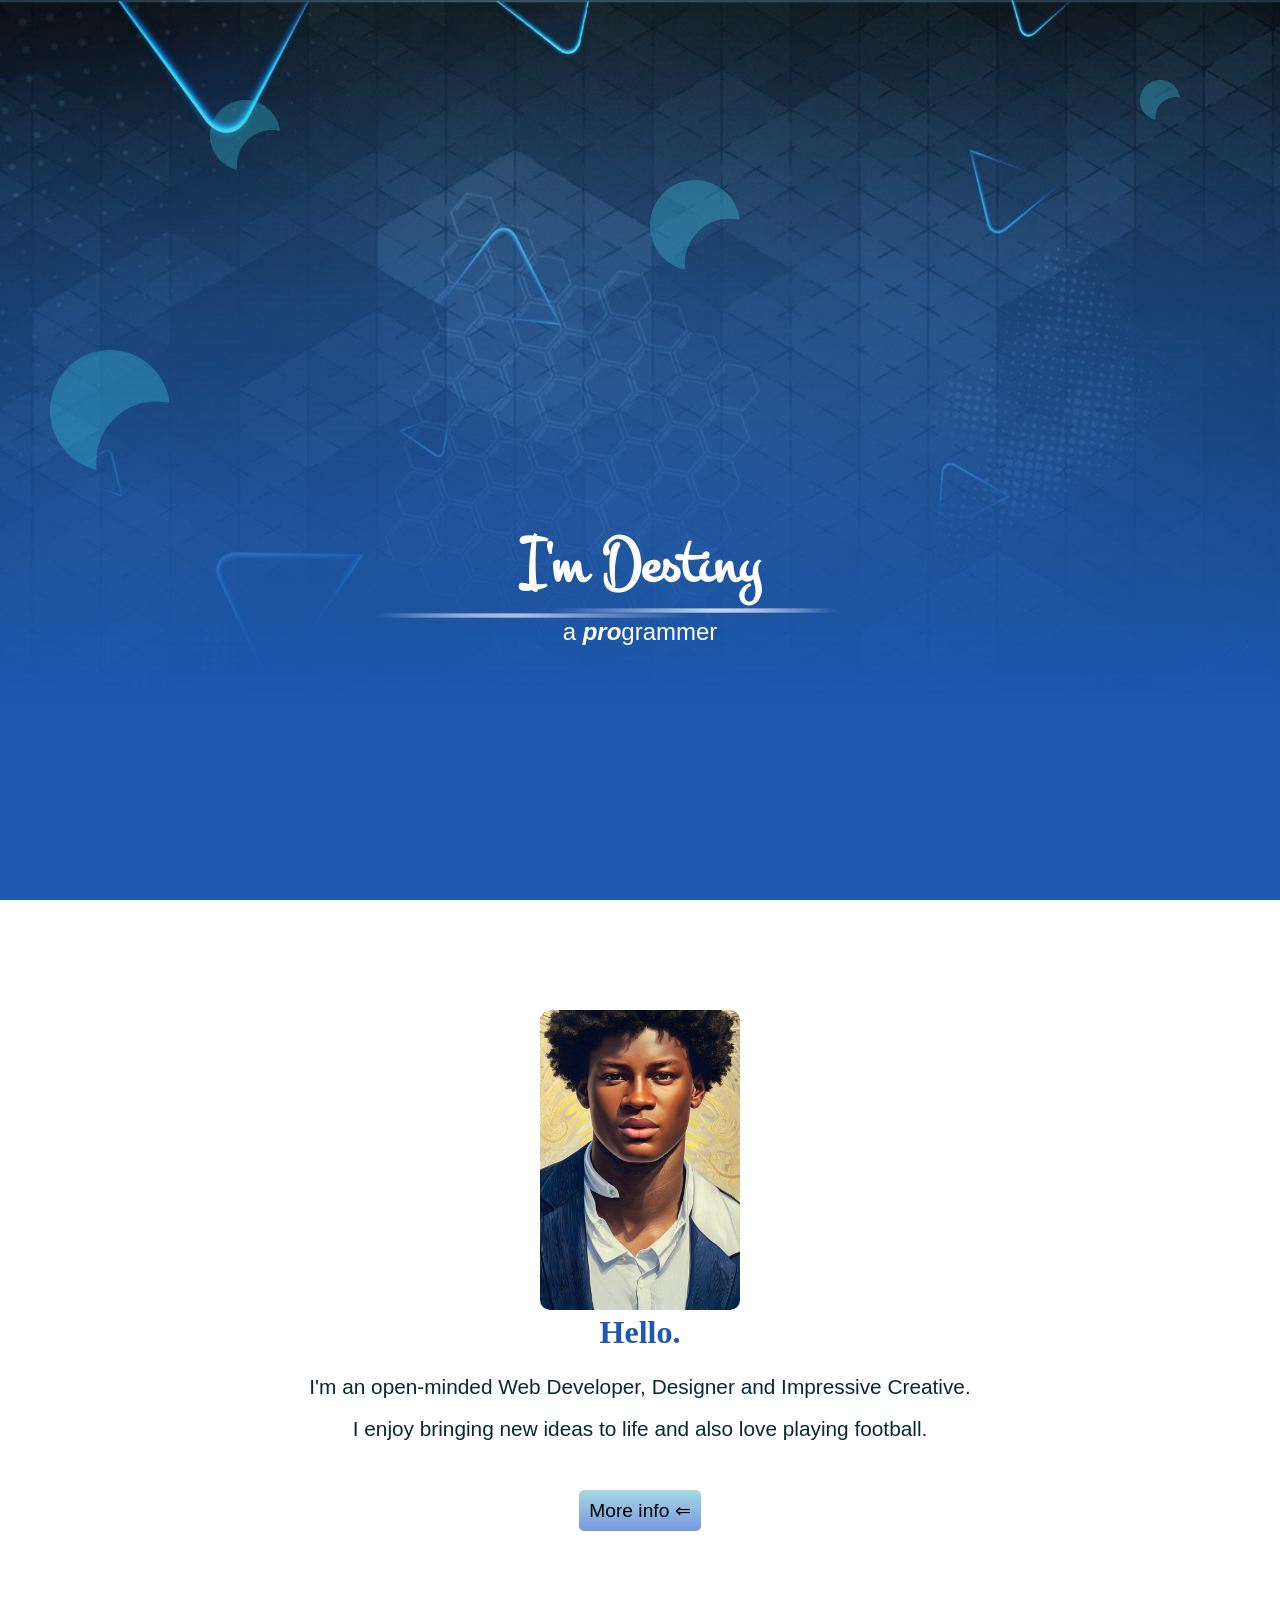
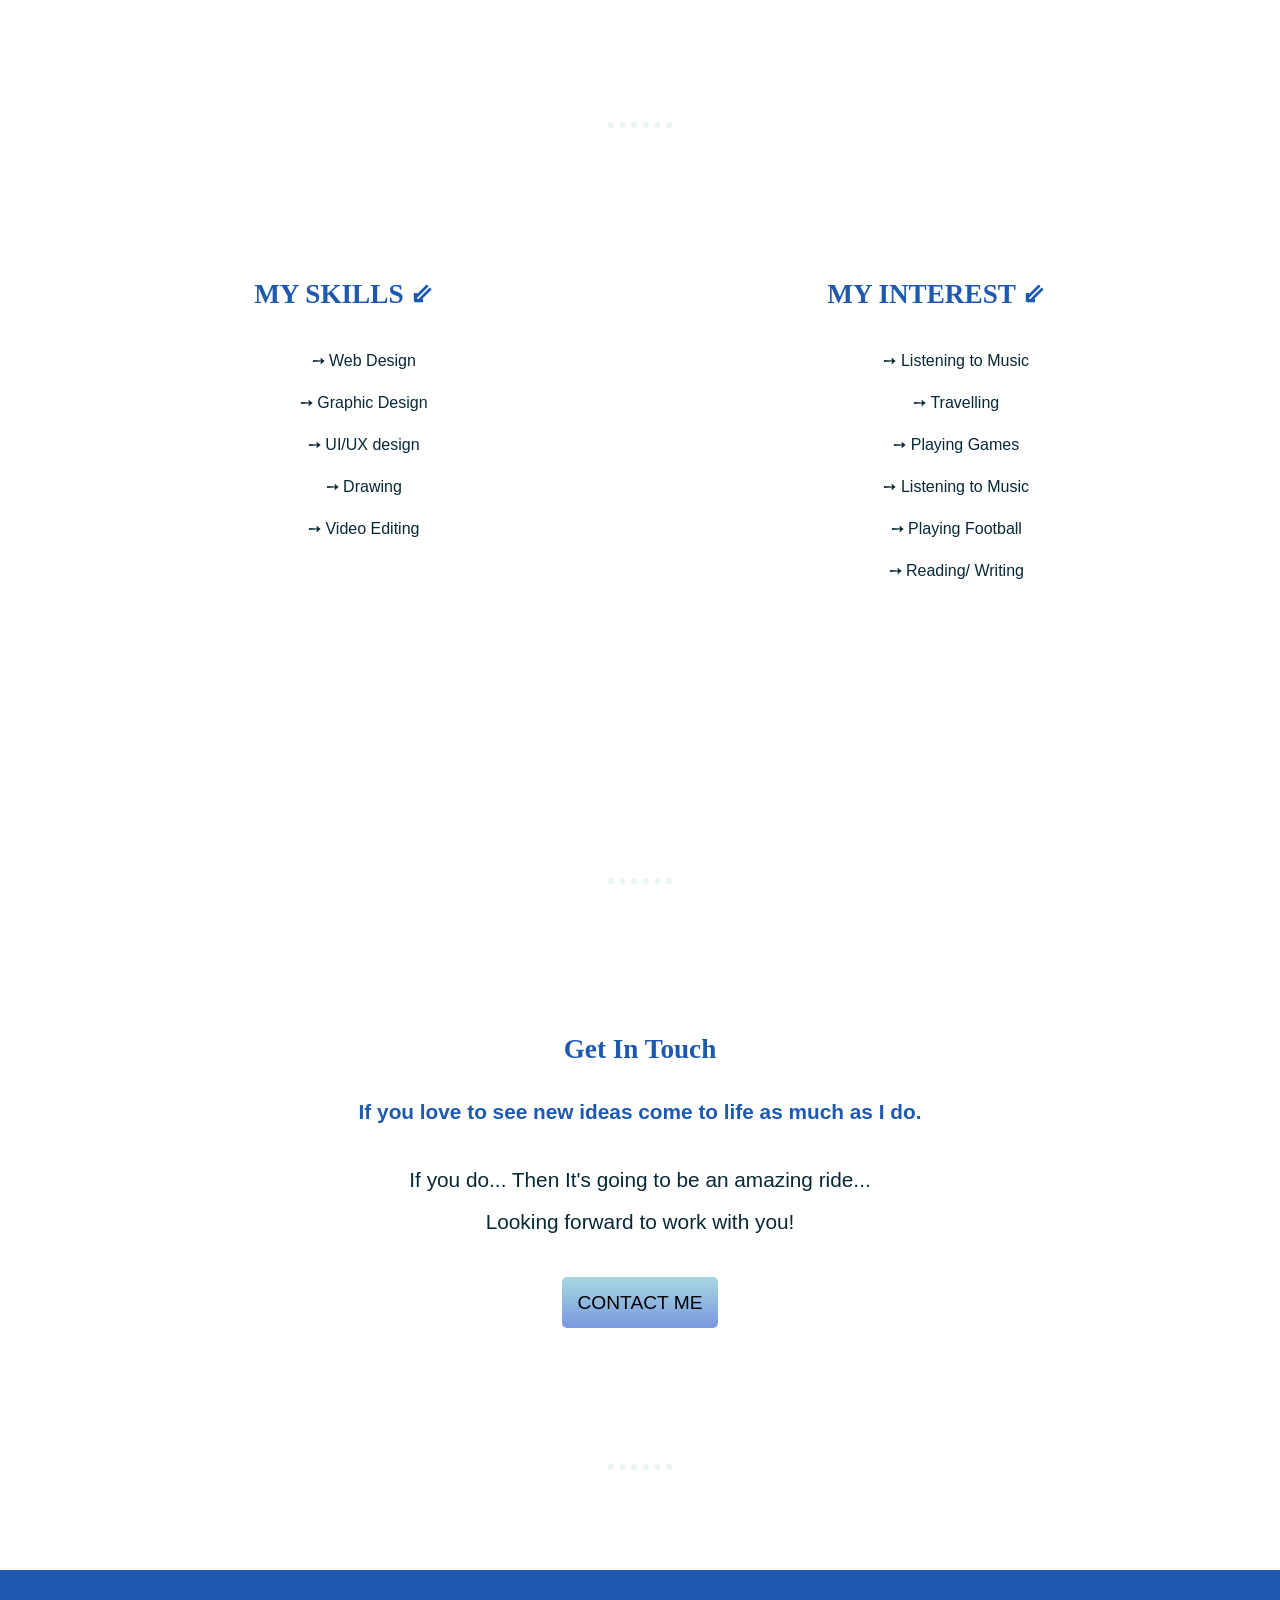
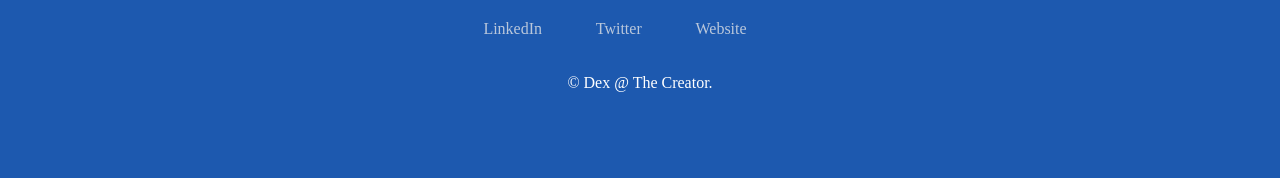
<file: index.html>
<!DOCTYPE html>
<html lang="en">

<head>
  <meta charset="UTF-8">
  <meta name="viewport" content="width=device-width, initial-scale=1.0">
  <title>Personal Website</title>
  <link  rel="stylesheet" type="text/css" href="main.css"/>
<link rel="preconnect" href="https://fonts.googleapis.com">
<link rel="preconnect" href="https://fonts.gstatic.com" crossorigin>
<link href="https://fonts.googleapis.com/css2?family=Montez&family=Pangolin&family=Playwrite+NZ+Basic:wght@100..400&family=Ribeye+Marrow&display=swap" rel="stylesheet">


</head>

<body>

  <div class="container">

  <!-- first layout arrangement! -->
  <section class="layout1 layout ">
    <img src="images/shape2.png" width="120px" height="120px" class="adjust1 move"/>
    <img src="images/shape2.png" width="70px" height="70px" class="adjust2 move"/>
    <img src="images/shape2.png" width="90px" height="90px" class="adjust3 move"/>
    <img src="images/shape2.png" width="40px" height="40px" class="adjust4 move"/>


    <div class="inside">
    <h1> I'm Destiny</h1>
    <img  src="images/line1.png" width="500px" height="5px"/>
    <img  src="images/line2.png" width="600px" height="5px"/>
    <p> a <span>pro</span>grammer</p>
    </div>

    </section>


 <!-- hero layout arrangement -->

   <div id="rearrange">
     <img src="images/profile.jpeg" alt="" width="200px" height="300px">
      <h2> Hello.</h2>
        <p>I'm an open-minded Web Developer, Designer and Impressive Creative. <br />I enjoy bringing new ideas to life and also love playing football. </p> 
        <a href="./moreinfo.html">More info &lArr; </a>
      </div>
    
    <hr>

     <!-- Aside layout arrangement -->
<article class="aside">
      <div class="experience together">
            <h3 class="blend"> MY SKILLS &swArr; </h3>
        
    <ul>
      <li> &#10137; Web Design </li>
      <li> &#10137; Graphic Design </li>
      <li> &#10137; UI/UX design </li>
      <li> &#10137; Drawing </li>
      <li> &#10137; Video Editing </li>
    </ul>
      </div>


      <div class="interest together">
        <h3 class="blend"> MY INTEREST &swArr; </h3>
            <ul>
        <li> &#10137; Listening to Music</li>
        <li> &#10137; Travelling</li>
        <li>  &#10137; Playing Games</li>
        <li> &#10137; Listening to Music</li>
        <li> &#10137; Playing Football</li>
        <li> &#10137; Reading/ Writing</li>
    </ul>
      </div>
    </article>

<hr>

<div class="contact-me">
        <h2>Get In Touch</h2>
        <h3>If you love to see new ideas come to life as much as I do.</h3>
        <p class="contact-message"> If you do... Then It's going to be an amazing ride... <br />Looking forward to work with you!  </p>
        <a class="btn" href="desdo530@gmail.com">CONTACT ME</a>
      </div>
  
<hr>

<footer class="bottom-container">
    <a class="footer-link" href="">LinkedIn</a>
    <a class="footer-link" href="">Twitter</a>
    <a class="footer-link" href="">Website</a>
    <p class="copyright">© Dex @ The Creator.</p>
</footer>
  

</div>
</body>
</html>
</file>
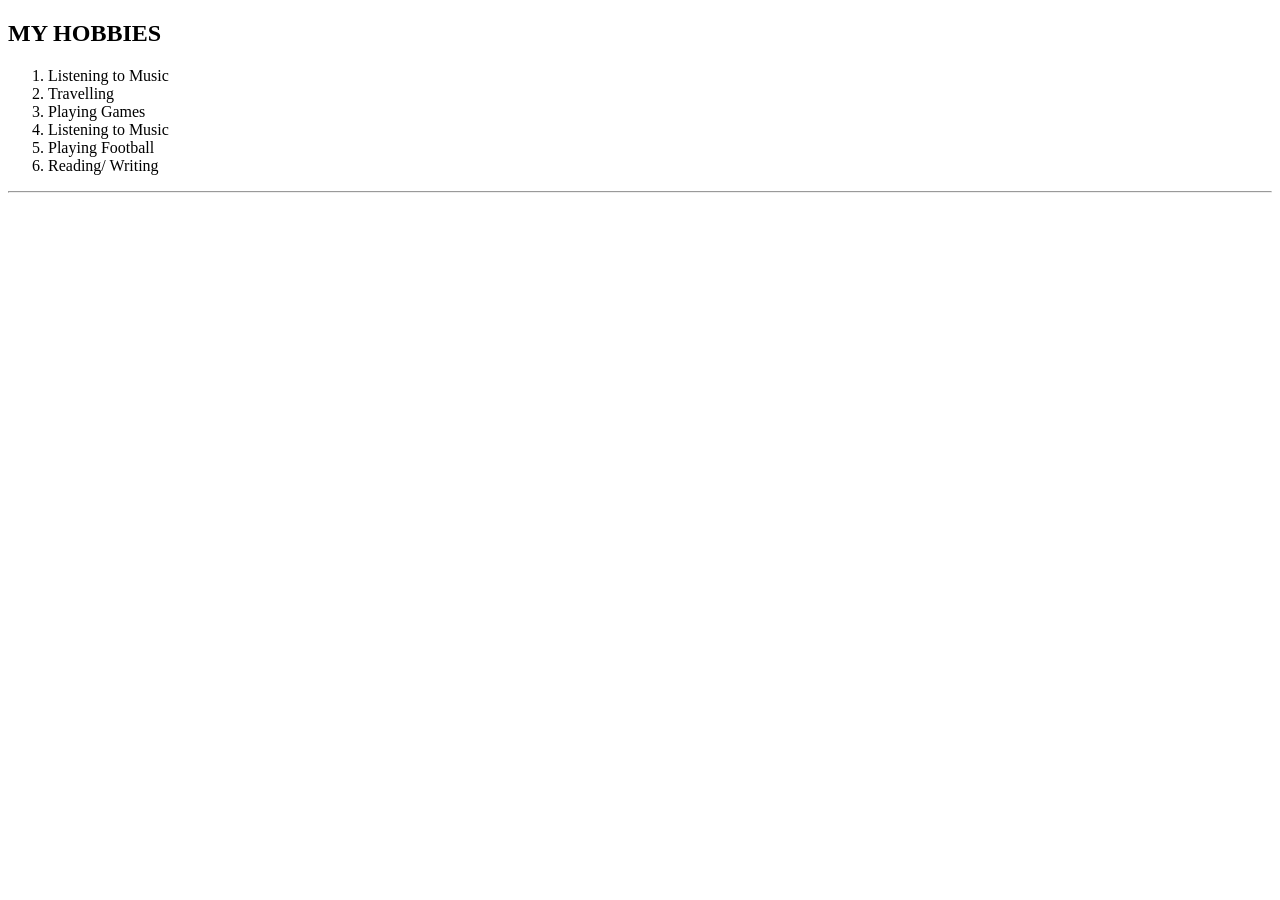
<file: know-more.html>
<!DOCTYPE html>
<html lang="en">

<head>
  <meta charset="UTF-8">
  <title>My Resume</title>
</head>
<body>
    <h2> MY HOBBIES </h2>
    <ol>
        <li> Listening to Music</li>
        <li> Travelling</li>
        <li> Playing Games</li>
        <li> Listening to Music</li>
        <li> Playing Football</li>
        <li> Reading/ Writing</li>
    </ol>
    <hr />



</body>

</html>
</file>
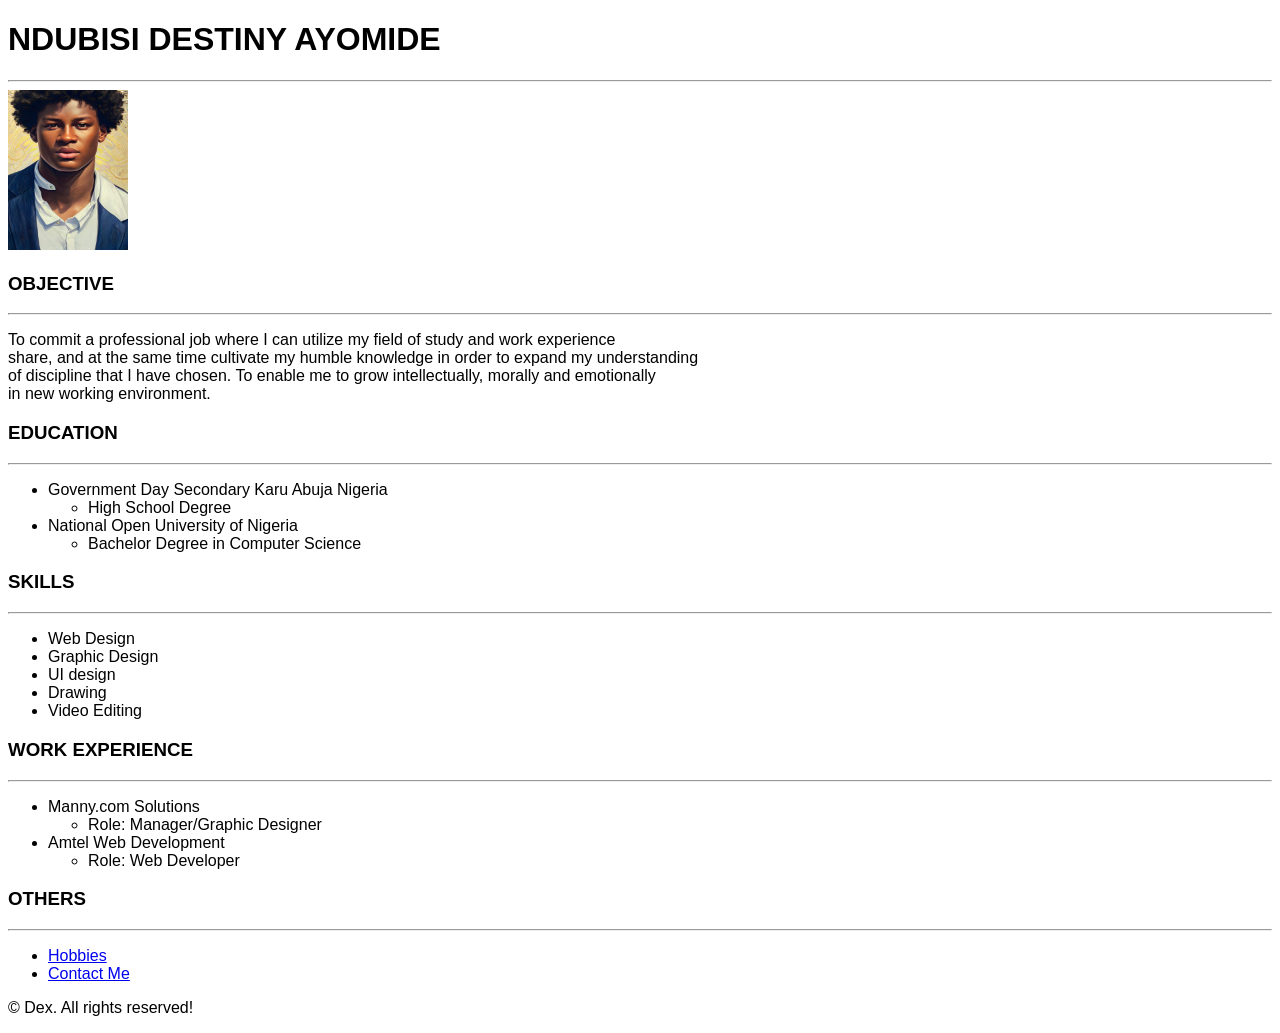
<file: moreinfo.html>
<!DOCTYPE html>
<html lang="en">

<head>
  <meta charset="UTF-8">
  <title>My Resume</title>
</head>

<body style="font-family: Arial">
  <h1 draggable="true"> NDUBISI DESTINY AYOMIDE </h1>
  <hr />
  <img src="./images/profile.jpeg" alt="passport" width="120px" height="160px"/>

  <section>
    <h3> OBJECTIVE </h3>
    <hr />
    <p>
          To commit a professional job where I can utilize my field of study and work experience <br />
      share, and at the same time cultivate my humble knowledge in order to expand my understanding <br />
      of discipline that I have chosen. To enable me to grow intellectually, morally and emotionally <br />
      in new working environment.  
    </p>
    </section>

    <article>
    <h3> EDUCATION </h3>
    <hr />
    <ul>
      <li> Government Day Secondary Karu Abuja Nigeria </li>
        <ul><li> High School Degree </li></ul>
      <li> National Open University of Nigeria </li>
        <ul><li> Bachelor Degree in Computer Science </li></ul>
      </ul>

    </article>
  
 <section>
    <h3> SKILLS </h3>
    <hr />
    <ul>
      <li> Web Design </li>
      <li> Graphic Design </li>
      <li> UI design </li>
      <li> Drawing </li>
      <li> Video Editing </li>
    </ul>
    </section>

    <article>
    <h3> WORK EXPERIENCE </h3>
    <hr />

     <ul>
      <li> Manny.com Solutions </li>
        <ul><li> Role: Manager/Graphic Designer </li></ul>
      <li> Amtel Web Development </li>
        <ul><li> Role: Web Developer </li></ul>
      </ul>
    </article>
  
<section>
    <h3> OTHERS </h3>
    <hr />
    <ul>
      <li><a href="./know-more.html"> Hobbies </a></li>
      <li><a href="reachout.html"> Contact Me </a> </li>

    </ul>
    </section>

  <footer><p> &copy; Dex. All rights reserved! </p></footer>
</body>

</html>
</file>
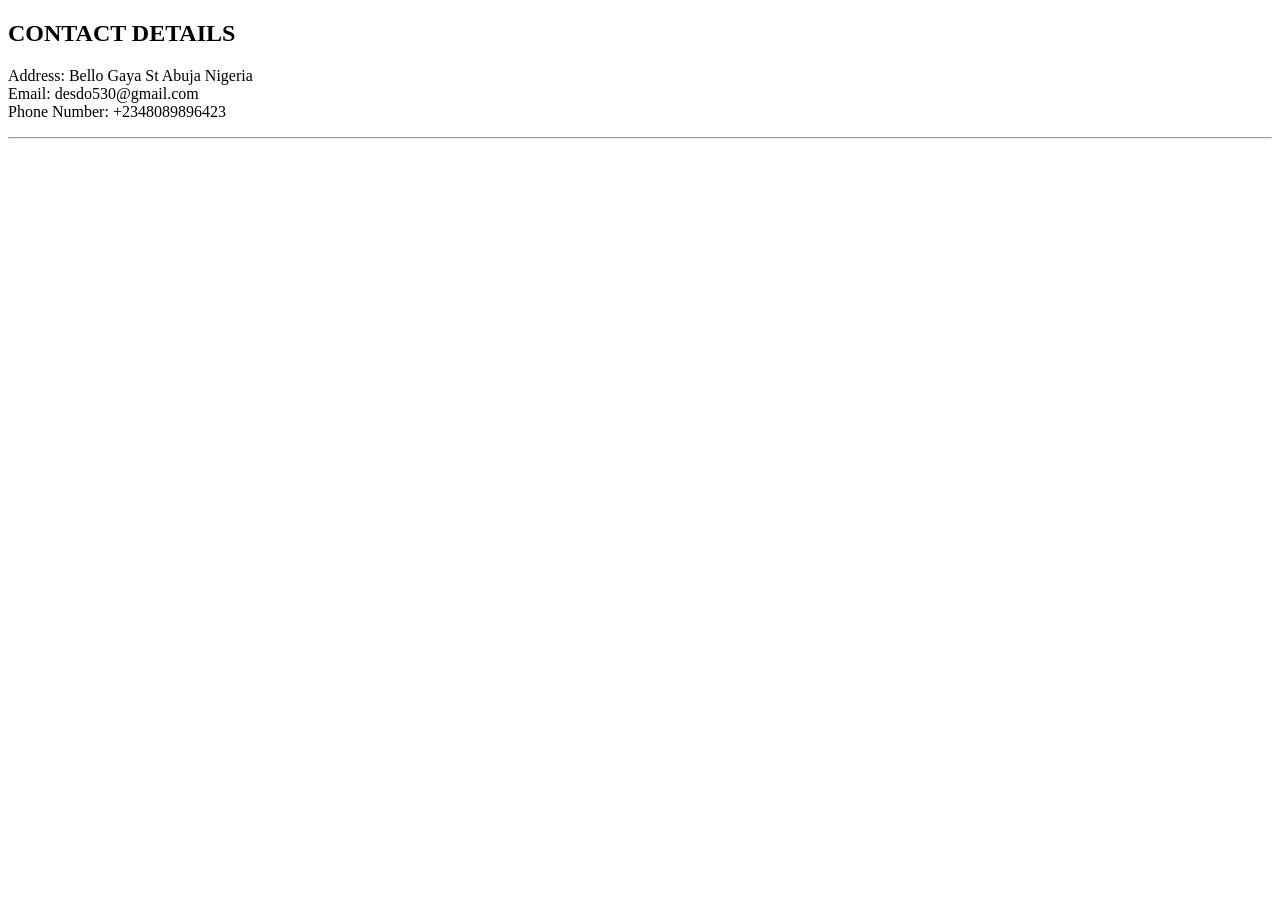
<file: reachout.html>
<!DOCTYPE html>
<html lang="en">

<head>
  <meta charset="UTF-8">
  <title>My Resume</title>
</head>
<body>
  <h2> CONTACT DETAILS </h2>
  <section>
    <p> Address: Bello Gaya St Abuja Nigeria <br />
        Email: desdo530@gmail.com <br />
        Phone Number: +2348089896423 <br />
    </p>
  </section>
    <hr />
    
</body>

</html>
</file>
<file: main.css>
body {
    padding: 0; 
    margin: 0;
}


.layout1 {
    display: flex;
    justify-content: center;
    align-items: center;
    position: relative;
    overflow: hidden;
    background-image: url(images/bcck.png);
    background-color: #1d59af;
    background-repeat: no-repeat;
    background-position: center;
    background-size: cover;
    width: 100%;
    text-align: center;
}

.layout {
    min-height: 100vh; 
    margin: 0; 
    padding: 0;
}

.inside {
    padding-top: 270px;
}

.inside img {
    display: block;
    margin: 0; 
    padding: 0;
}

.inside h1 {
    font-size: 4rem;
    color: white;
    font-family: "Montez", cursive;
    margin: 0; 
}

.inside p {
    color: white;
    font-family:  'Gill Sans', 'Gill Sans MT', Calibri, 'Trebuchet MS', sans-serif;
    font-style: normal;
    font-size: 1.5rem;
    margin: 0;
}

.inside p span {
    font-weight: bolder;
    font-style: italic;
}

.move {
    position: absolute;
}

.adjust1 {
    top: 350px;
    left: 50px;
}

.adjust2 {
    top: 100px;
    left: 210px;
}

.adjust3 {
    top: 180px;
    left: 650px;
}

.adjust4 {
    top: 80px;
    right: 100px;
}

#rearrange {
    text-align: center;
    padding: 100px 0;
}

#rearrange img {
    border-radius: 10px;
    margin-top: 10px;
}

#rearrange h2 {
    font-family: "Playwrite NZ Basic", cursive;
    font-weight: bolder;
    color: #1d59af;
    font-size: 2rem;
    margin: 0;
    margin-bottom: 15px;
    padding: 0;
}

#rearrange p {
    font-family: sans-serif;
    color: #072835;
    font-size: 1.3rem;
    margin: 0; 
    padding: 0;
    margin-bottom: 50px;
    line-height: 2;
}

#rearrange a {
    text-decoration: none;
    color: black;
    font-family: sans-serif;
    padding: 10px;
    border-radius: 5px;
    font-size: 1.2rem;
    background-image: linear-gradient(to bottom, rgb(166, 216, 225), rgb(121, 152, 224));
   
}

#rearrange a:hover {
    background-image: linear-gradient(to bottom, rgb(166, 216, 225), rgb(5, 77, 97));
    color: white;
}


.aside {
    display: grid;
    grid-template-columns: 2fr 2fr;
    grid-template-rows: 2fr 2fr;
    gap: 5px;
    min-height: 50vh;
    padding: 50px;
}

.blend {
    font-family: "Playwrite NZ Basic", cursive;
    font-weight: bolder;
    color: #1d59af;
    font-size: 1.7rem;
    margin: 0;
    margin-bottom: 35px;
    padding: 0;
}

.experience ul li {
    list-style: none;
    line-height: 2;
    font-family: sans-serif;
    color: #072835;
    font-size: 1rem;
    margin: 0; 
    padding: 0;
    margin-bottom: 10px;
    line-height: 2;
}

.interest ul li {
    list-style: none;
    line-height: 2;
    font-family: sans-serif;
    color: #072835;
    font-size: 1rem;
    margin: 0; 
    padding: 0;
    margin-bottom: 10px;
    line-height: 2;
}

.together {
    grid-row: span 4;
    padding: 0;
    text-align: center;
}

hr {
    border: dotted #eaf6f6 6px;
    border-bottom: none;
    width: 4%;
    margin: 100px auto;
}

.contact-me {
    padding: 50px; 
    text-align: center;
}

.contact-me h2 {
    font-family: "Playwrite NZ Basic", cursive;
    font-weight: bolder;
    color: #1d59af;
    font-size: 1.7rem;
    margin: 0;
    margin-bottom: 35px;
    padding: 0;
}

.contact-me h3 {
    font-family: sans-serif;
    font-weight: bolder;
    color: #1d59af;
    font-size: 1.3rem;
    margin: 0;
    margin-bottom: 35px;
    padding: 0;
}

.contact-message {
    font-family: sans-serif;
    color: #072835;
    font-size: 1.3rem;
    margin: 0; 
    padding: 0;
    margin-bottom: 50px;
    line-height: 2; 
}

.contact-me a {
    text-decoration: none;
    color: black;
    font-family: sans-serif;
    padding: 15px;
    border-radius: 5px;
    font-size: 1.2rem;
    background-image: linear-gradient(to bottom, rgb(166, 216, 225), rgb(121, 152, 224));
}

.contact-me a:hover {
    background-image: linear-gradient(to bottom, rgb(166, 216, 225), rgb(5, 77, 97));
    color: white;
}

.bottom-container {
    padding: 50px; 
    text-align: center;
    background-color: #1d59af;
}

.bottom-container a {
    text-decoration: none;
    color: #b9c7db;
    margin-right: 50px;
}

.bottom-container p {
    text-align: center;
    color: white;
    padding: 20px 0;
}
</file>
